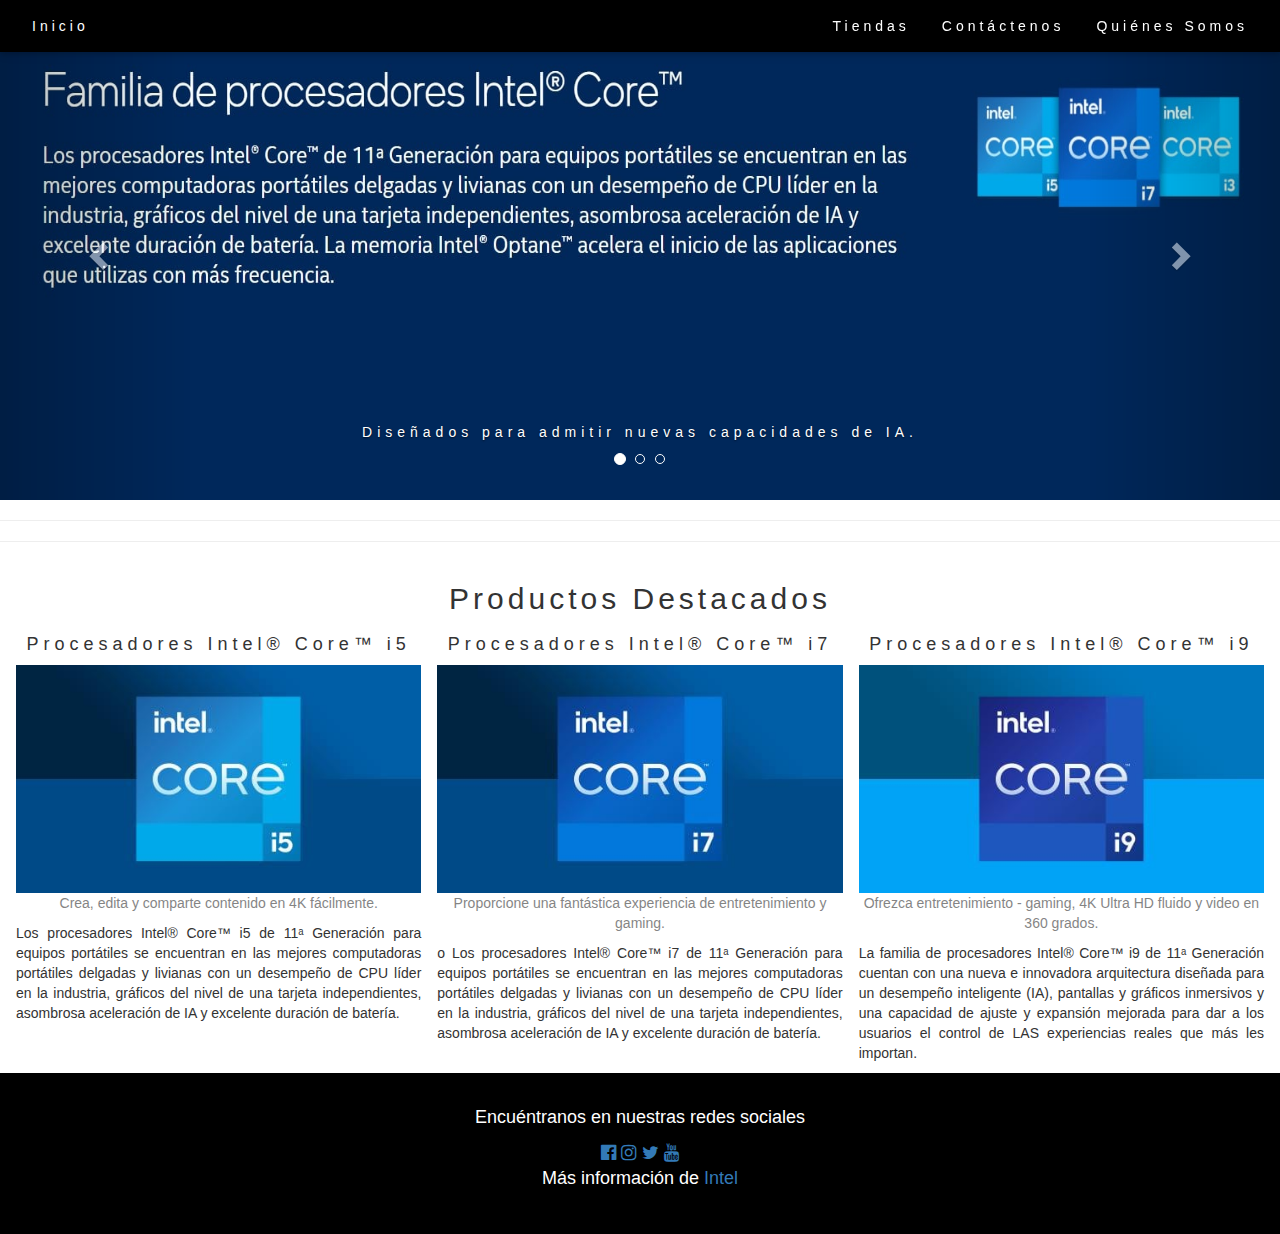
<file: index.html>
<!DOCTYPE html>
<!--
To change this license header, choose License Headers in Project Properties.
To change this template file, choose Tools | Templates
and open the template in the editor.
-->
<html>
    <head>
        <title>Inicio(Página Principal)</title>
        <meta charset="UTF-8">
        <meta name="viewport" content="width=device-width, initial-scale=1.0">
        <link rel="stylesheet" href="https://www.w3schools.com/w3css/4/w3.css">
        <link href="css/style.css" rel="stylesheet" type="text/css"/>
        <link rel="stylesheet" href="https://maxcdn.bootstrapcdn.com/bootstrap/3.4.1/css/bootstrap.min.css">
        <script src="https://ajax.googleapis.com/ajax/libs/jquery/3.5.1/jquery.min.js"></script>
        <script src="https://maxcdn.bootstrapcdn.com/bootstrap/3.4.1/js/bootstrap.min.js"></script>
        <link rel="stylesheet" href="https://cdnjs.cloudflare.com/ajax/libs/font-awesome/4.6.3/css/font-awesome.min.css">
    </head>
    <body>
        <!-- Crear una barra de navegación superior con W3.CSS -->
        <div class="w3-top" >
            <div class="w3-bar w3-black w3-padding w3-card" style="letter-spacing:4px;" >
                <!-- Hipervinculo de la barra de navegación izquierdo  -->
                <a href="index.html" class="w3-bar-item w3-button">Inicio</a>
                <!--  Hipervinculo de la barra de navegación derecho -->
                <div class="w3-right w3-hide-small" >
                    <a href="ubicacion.html" class="w3-bar-item w3-button">Tiendas</a>
                    <a href="contactenos.html" class="w3-bar-item w3-button">Contáctenos</a>
                    <a href="quienesSomos.html" class="w3-bar-item w3-button">Quiénes Somos</a>
                </div>
            </div>  
        </div>
        <!-- Usar el efecto Carrusel Con Bootstrap  -->
        <!-- Container Carrusel -->
        <div class="w3-display-container w3-content w3-wide" style="max-width:1600px;min-height:500px" id="home" >
            <!-- Carrusel -->
            <div id="myCarousel" class="carousel slide" data-ride="carousel" >
                <!-- Sección Carrusel -->
                <ol class="carousel-indicators" >
                    <li data-target="#myCarousel" data-slide-to="0" class="active"></li>
                    <li data-target="#myCarousel" data-slide-to="1"></li>
                    <li data-target="#myCarousel" data-slide-to="2"></li> 
                </ol>  

                <!-- Set Imágenes-->
                <div class="carousel-inner" >
                    <!-- 1er Banner -->
                    <div class="item active" >
                        <img src="img/b1.jpg" alt="banner_InterCore1" style="width:1600px;height:500px;" >
                        <div class="carousel-caption" >
                            <h5>Diseñados para admitir nuevas capacidades de IA.</h5>
                        </div>
                    </div>
                    <!-- 2do Banner -->
                    <div class="item" >
                        <img src="img/b2.jpg" alt="banner_InterCore1" style="width:1600px;height:500px;" >
                        <div class="carousel-caption" >
                            <h5>Trabaje a la velocidad de la creatividad con los procesadores Intel® Core™.</h5>
                        </div>
                    </div>
                    <!-- 3er Banner -->
                    <div class="item" >
                        <img src="img/b3.jpg" alt="banner_InterCore1" style="width:1600px;height:500px;" >
                        <div class="carousel-caption" >
                            <h5>Obtenga descargas más rápidas con 1024 QAM.</h5>
                        </div>
                    </div>
                </div>
                <!-- Controladores izquierdo - derecho -->
                <a class="left carousel-control" href="#myCarousel" data-slide="prev" >
                    <span class="glyphicon glyphicon-chevron-left"></span>
                    <span class="sr-only">Previous</span>  
                </a>
                <a class="right carousel-control" href="#myCarousel" data-slide="next">
                    <span class="glyphicon glyphicon-chevron-right"></span>
                    <span class="sr-only" ></span>
                </a>
            </div>
        </div>
        <hr><hr>
        <!-- Incorporar Galería de imágenes con una ventana modal -->
        <div class="w3-container w3-center" >
            <h2 class="w3-wide"> Productos Destacados</h2>
        </div>
        <!-- Asignar tres títulos tipo 4 a cada componente-->
        <div class="w3-row-padding w3-center">
            <!-- Contenedor imagen 1 -->
            <div class="w3-container w3-third">
                <h4>Procesadores Intel® Core™ i5</h4>
                <img src="img/i5.jpg" style="width:100%;cursor:zoom-in"
                     onclick="onClick(this)">
                <!-- 1er párrafo -->
                <p class="w3-opacity">
                    Crea, edita y comparte contenido en 4K fácilmente.
                </p>
                <!-- 2do párrafo -->
                <p class="w3-justify">
                    Los procesadores Intel® Core™ i5 de 11ᵃ Generación para equipos portátiles se encuentran en las
                    mejores computadoras portátiles delgadas y livianas con un desempeño de CPU líder en la
                    industria, gráficos del nivel de una tarjeta independientes, asombrosa aceleración de IA y excelente
                    duración de batería.
                </p>
            </div>
            <!-- Contenedor imagen 2 -->
            <div class="w3-container w3-third">
                <h4>Procesadores Intel® Core™ i7</h4>
                <img src="img/i7.jpg" style="width:100%;cursor:zoom-in"
                     onclick="onClick(this)">
                <!-- 1er párrafo -->
                <p class="w3-opacity">
                    Proporcione una fantástica experiencia de entretenimiento y gaming.
                </p>
                <!-- 2do párrafo -->
                <p class="w3-justify">
                    o Los procesadores Intel® Core™ i7 de 11ᵃ Generación para equipos portátiles se encuentran en las
                    mejores computadoras portátiles delgadas y livianas con un desempeño de CPU líder en la
                    industria, gráficos del nivel de una tarjeta independientes, asombrosa aceleración de IA y excelente
                    duración de batería.
                </p>
            </div>
            <!-- Contenedor imagen 3 -->
            <div class="w3-container w3-third">
                <h4>Procesadores Intel® Core™ i9</h4>
                <img src="img/i9.jpg" style="width:100%;cursor:zoom-in"
                     onclick="onClick(this)">
                <!-- 1er párrafo -->
                <p class="w3-opacity">
                    Ofrezca entretenimiento - gaming, 4K Ultra HD fluido y video en 360 grados.
                </p>
                <!-- 2do párrafo -->
                <p class="w3-justify">
                    La familia de procesadores Intel® Core™ i9 de 11ᵃ Generación cuentan con una nueva e innovadora
                    arquitectura diseñada para un desempeño inteligente (IA), pantallas y gráficos inmersivos y una
                    capacidad de ajuste y expansión mejorada para dar a los usuarios el control de LAS experiencias
                    reales que más les importan.
                </p>
            </div>
        </div>
        <!-- Definir ventana modal -->
        <div id="modal01" class="w3-modal" onclick="this.style.display = 'none'" >
            <span class="w3-button w3-hover-red w3-xlarge w3-display-topright">&times;</span>
            <div class="w3-modal-content w3-animate-zoom" >
                <img id="img01" style="width:100%"> 
            </div> 
        </div>
        <script src="js/js.js" type="text/javascript"></script>

        <!-- Footer -->
        <footer class="w3-container w3-padding-32 w3-black w3-center w3-large" >
            <p>Encuéntranos en nuestras redes sociales</p>
            <a href="https://www.facebook.com/Intel/" target="_blank" ><i class="fa fa-facebook-official w3-hover-opacity"></i></a>
            <a href="https://www.instagram.com/intel/?hl=es" target="_blank" ><i class="fa fa-instagram w3-hover-opacity"></i></a>
            <a href="https://twitter.com/intelnews?lang=es" target="_blank" ><i class="fa fa-twitter w3-hover-opacity"></i></a>
            <a href="https://www.youtube.com/user/channelintel" target="_blank" ><i class="fa fa-youtube w3-hover-opacity"></i></a>
            <p>Más información de <a href="https://www.intel.com/content/www/us/en/homepage.html" target="_blank">Intel</a></p>
        </footer>
    </body>
</html>
</file>
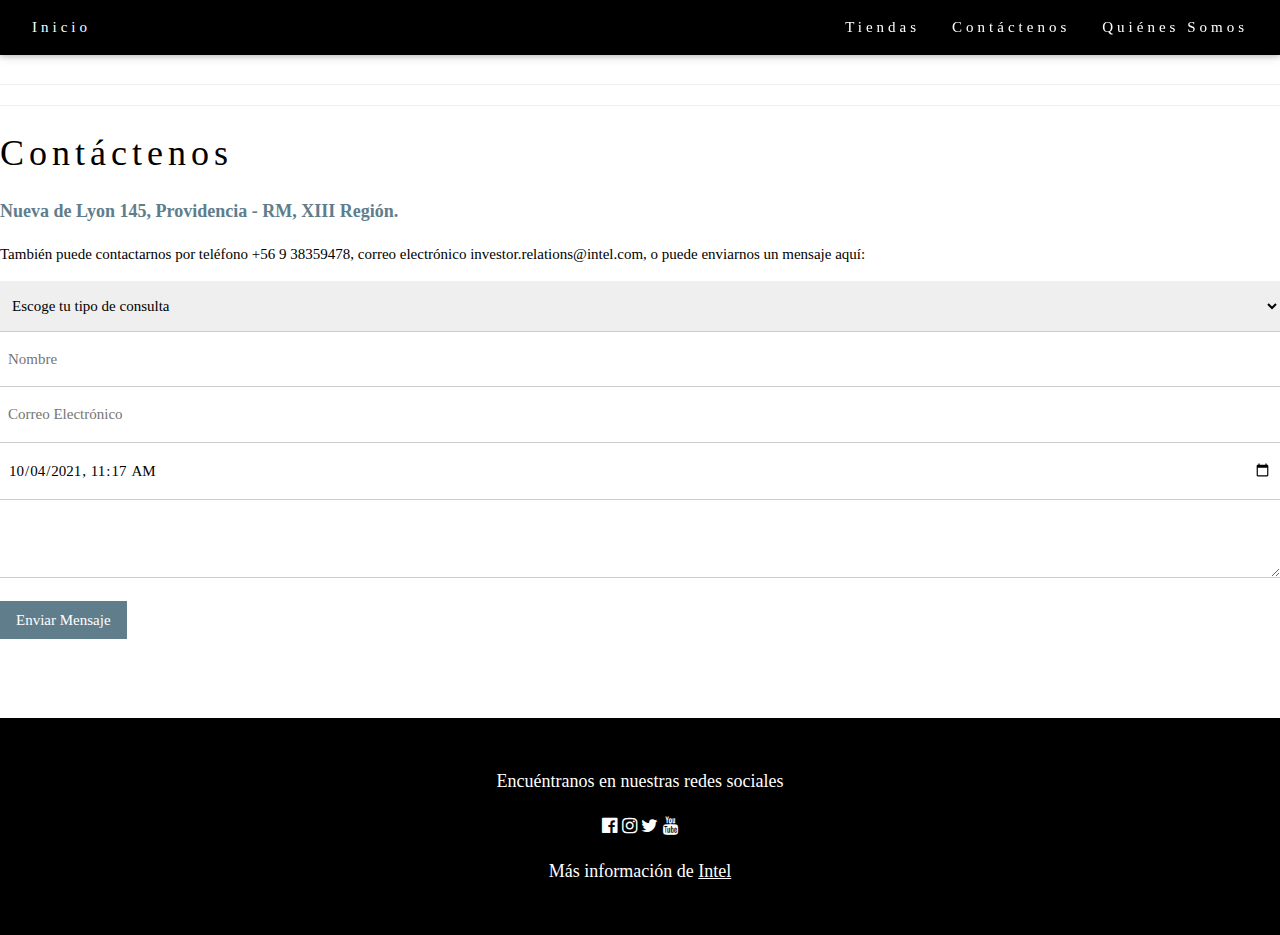
<file: contactenos.html>
<html>
    <head>
        <title>Contáctenos</title>
        <meta charset="UTF-8">
        <meta name="viewport" content="width=device-width, initial-scale=1.0">
        <link rel="stylesheet" href="https://www.w3schools.com/w3css/4/w3.css">
        <link href="css/style.css" rel="stylesheet" type="text/css"/>
                <link rel="stylesheet" href="https://cdnjs.cloudflare.com/ajax/libs/font-awesome/4.6.3/css/font-awesome.min.css">
    </head>
    <body>
        <!-- Crear una barra de navegación superior con W3.CSS -->
        <div class="w3-top" >
            <div class="w3-bar w3-black w3-padding w3-card" style="letter-spacing:4px;" >
                <!-- Hipervinculo de la barra de navegación izquierdo  -->
                <a href="index.html" class="w3-bar-item w3-button">Inicio</a>
                <!--  Hipervinculo de la barra de navegación derecho -->
                <div class="w3-right w3-hide-small" >
                    <a href="ubicacion.html" class="w3-bar-item w3-button">Tiendas</a>
                    <a href="contactenos.html" class="w3-bar-item w3-button">Contáctenos</a>
                    <a href="quienesSomos.html" class="w3-bar-item w3-button">Quiénes Somos</a>
                </div>
            </div>  
        </div>
        <!-- Contenedor -->
        <div class="w3-display-container w3-padding-64 w3-content" style="max-width:1300px;min-height:500px;" >
            <hr><hr>
            <!-- Título tipo 1 -->
            <h1>Contáctenos</h1>
            <!-- Párrafo en texto en negrita – con color a elección -->
            <p class="w3-text-blue-gray w3-large"><b>Nueva de Lyon 145, Providencia - RM, XIII Región.</b></p>
            <!-- 2do párrafo complementario -->
            <p>También puede contactarnos por teléfono +56 9 38359478, correo electrónico investor.relations@intel.com,
                o puede enviarnos un mensaje aquí:
            </p>
            <!-- Formulario -->
            <form action="index.html">
                <!-- Definir lista desplegable -->
                <select class="w3-input w3-padding-16">
                    <!-- Opciones de la lista -->
                    <option value="">Escoge tu tipo de consulta</option>
                    <option value="">Consulta General</option>
                    <option value="">Consulta sobre Producto</option>
                    <option value="">Reclamos</option>
                    <option value="">Sugerencias</option>
                </select>
                <!-- Campo de entrada para ingresar datos tipo - text -->
                <input class="w3-input w3-padding-16" type="text" placeholder="Nombre" required name="Name" >
                <!-- Campo de entrada para ingresar datos tipo - email -->
                <input class="w3-input w3-padding-16" type="email" placeholder="Correo Electrónico" required name="email">
                <!-- Campo de entrada para seleccionar datos tipo - datetime-local  -->
                <input class="w3-input w3-padding-16" type="datetime-local" placeholder="Fecha - Tiempo" required name="date"
                       value="2021-10-04T11:17">
                <!-- Insertar un área de texto -->
                <textarea
                    class="w3-input w3-padding-16" placeholder="Mensaje" required name ="Message" > 
                </textarea>
                <br>
                <!-- Definir un botón para enviar formulario -->
                <button
                    class="w3-button w3-blue-grey w3-section-blue-grey">Enviar Mensaje 
                </button>  
            </form>      
        </div>
        <!-- Footer -->
        <footer class="w3-container w3-padding-32 w3-black w3-center w3-large" >
            <p>Encuéntranos en nuestras redes sociales</p>
            <a href="https://www.facebook.com/Intel/" target="_blank" ><i class="fa fa-facebook-official w3-hover-opacity"></i></a>
            <a href="https://www.instagram.com/intel/?hl=es" target="_blank" ><i class="fa fa-instagram w3-hover-opacity"></i></a>
            <a href="https://twitter.com/intelnews?lang=es" target="_blank" ><i class="fa fa-twitter w3-hover-opacity"></i></a>
            <a href="https://www.youtube.com/user/channelintel" target="_blank" ><i class="fa fa-youtube w3-hover-opacity"></i></a>
            <p>Más información de <a href="https://www.intel.com/content/www/us/en/homepage.html" target="_blank">Intel</a></p>
        </footer>
    </body>
</html>
</file>
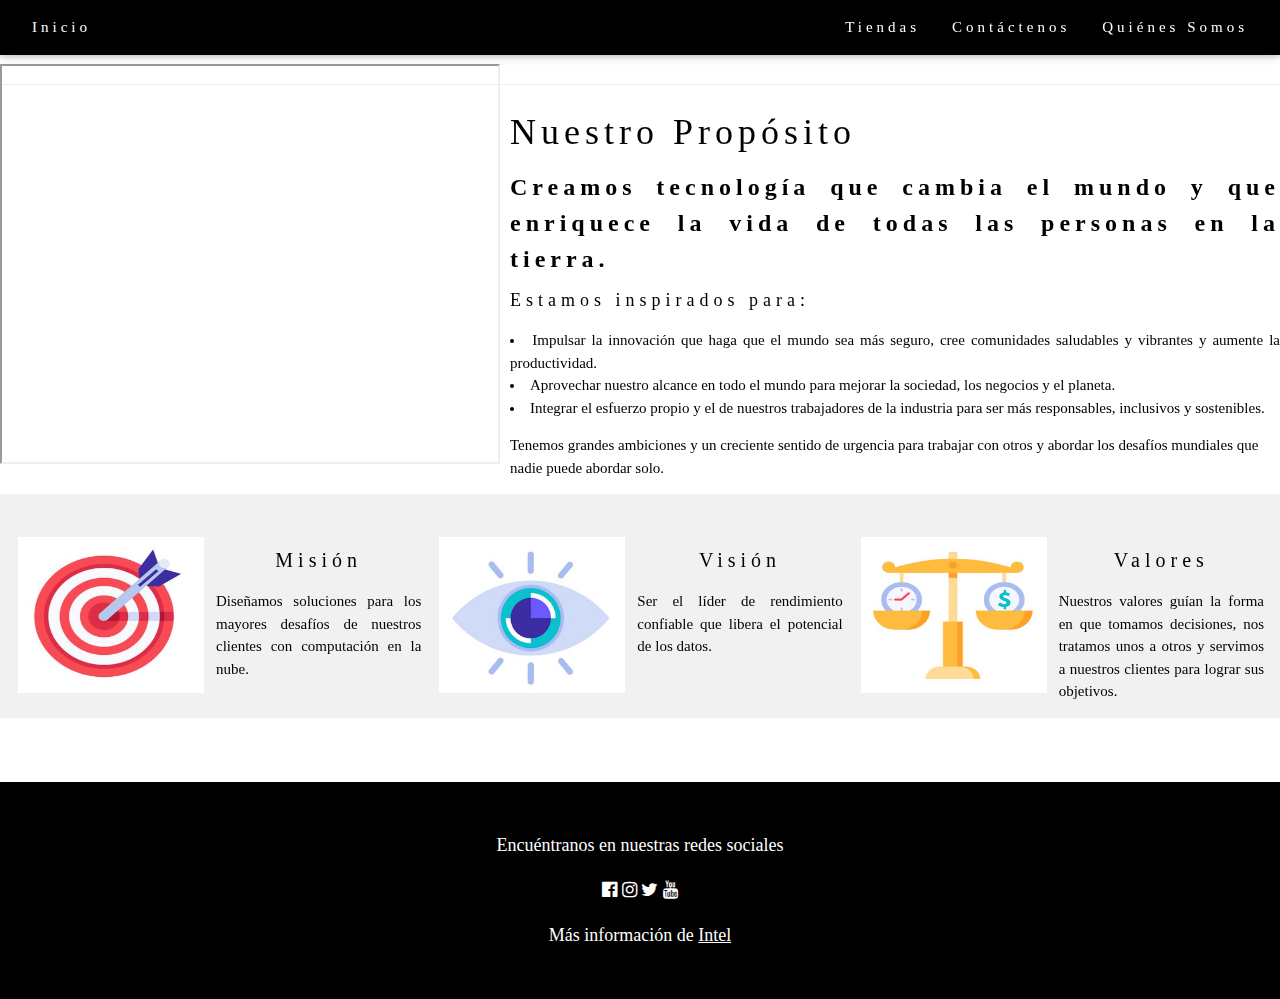
<file: quienesSomos.html>
<html>
    <head>
        <title>Quiénes Somos</title>
        <meta charset="UTF-8">
        <meta name="viewport" content="width=device-width, initial-scale=1.0">
        <link rel="stylesheet" href="https://www.w3schools.com/w3css/4/w3.css">
        <link href="css/style.css" rel="stylesheet" type="text/css"/>
        <link rel="stylesheet" href="https://cdnjs.cloudflare.com/ajax/libs/font-awesome/4.6.3/css/font-awesome.min.css">
    </head>
    <body>
        <!-- Crear una barra de navegación superior con W3.CSS -->
        <div class="w3-top" >
            <div class="w3-bar w3-black w3-padding w3-card" style="letter-spacing:4px;" >
                <!-- Hipervinculo de la barra de navegación izquierdo  -->
                <a href="index.html" class="w3-bar-item w3-button">Inicio</a>
                <!--  Hipervinculo de la barra de navegación derecho -->
                <div class="w3-right w3-hide-small" >
                    <a href="ubicacion.html" class="w3-bar-item w3-button">Tiendas</a>
                    <a href="contactenos.html" class="w3-bar-item w3-button">Contáctenos</a>
                    <a href="quienesSomos.html" class="w3-bar-item w3-button">Quiénes Somos</a>
                </div>
            </div>  
        </div>
        <!-- Contenedor -->
        <div class="w3-display-container w3-padding-64 w3-content" style="max-width:1300px;min-height:500px;" >
            <!-- <iframe> -->
            <iframe
                width="500" height="400"
                src="https://www.youtube.com/embed/d9SWNLZvA8g?autoplay=1&mute=1" 
                class="float-multimedia">
            </iframe>
            <hr>
            <h1>Nuestro Propósito</h1>
            <h3 class="w3-justify">
                <b>Creamos tecnología que cambia el mundo y que enriquece
                    la vida de todas las personas en la tierra.</b>
            </h3>
            <h5>Estamos inspirados para:</h5>
            <!-- Lista desordenada (Elementos Con Viñetas) -->
            <ul class="posicion-ul w3-justify ">
                <li>Impulsar la innovación que haga que el mundo sea más seguro, 
                    cree comunidades saludables y vibrantes y aumente la productividad.</li>
                <li>Aprovechar nuestro alcance en todo el mundo para mejorar la sociedad,
                    los negocios y el planeta.</li>
                <li>Integrar el esfuerzo propio y el de nuestros trabajadores de la industria
                    para ser más responsables, inclusivos y sostenibles.</li> 
            </ul>
            <p>Tenemos grandes ambiciones y un creciente sentido de urgencia para trabajar
                con otros y abordar los desafíos mundiales que nadie puede abordar solo.</p>
            <!-- Crear una sección y contenido autónomo de fotos con W3.CSS--> 
            <section class="w3-row-padding w3-center w3-light-gray" >
                <hr>
                <!-- Misión -->
                <article class="w3-third">
                    <img class="float-multimedia" src="img/m.png" alt="mision" 
                         style="width:190px;height:160px" >
                    <h4>Misión</h4>
                    <p class="w3-justify">
                        Diseñamos soluciones para los mayores desafíos de nuestros
                        clientes con computación en la nube. 
                    </p>
                </article>
                <!-- Visión -->
                <article class="w3-third">
                    <img class="float-multimedia" src="img/v.png" alt="vision" 
                         style="width:190px;height:160px" >
                    <h4>Visión</h4>
                    <p class="w3-justify">
                        Ser el líder de rendimiento confiable que libera el
                        potencial de los datos. 
                    </p>
                </article>
                <!-- Valores -->
                <article class="w3-third">
                    <img class="float-multimedia" src="img/v2.png" alt="valores" 
                         style="width:190px;height:160px" >
                    <h4>Valores</h4>
                    <p class="w3-justify">
                        Nuestros valores guían la forma en que tomamos decisiones,
                        nos tratamos unos a otros y servimos a nuestros clientes para
                        lograr sus objetivos.
                    </p>
                </article>
            </section>
        </div>
        <!-- Footer -->
        <footer class="w3-container w3-padding-32 w3-black w3-center w3-large" >
            <p>Encuéntranos en nuestras redes sociales</p>
            <a href="https://www.facebook.com/Intel/" target="_blank" ><i class="fa fa-facebook-official w3-hover-opacity"></i></a>
            <a href="https://www.instagram.com/intel/?hl=es" target="_blank" ><i class="fa fa-instagram w3-hover-opacity"></i></a>
            <a href="https://twitter.com/intelnews?lang=es" target="_blank" ><i class="fa fa-twitter w3-hover-opacity"></i></a>
            <a href="https://www.youtube.com/user/channelintel" target="_blank" ><i class="fa fa-youtube w3-hover-opacity"></i></a>
            <p>Más información de <a href="https://www.intel.com/content/www/us/en/homepage.html" target="_blank">Intel</a></p>
        </footer>
    </body>
</html>
</file>
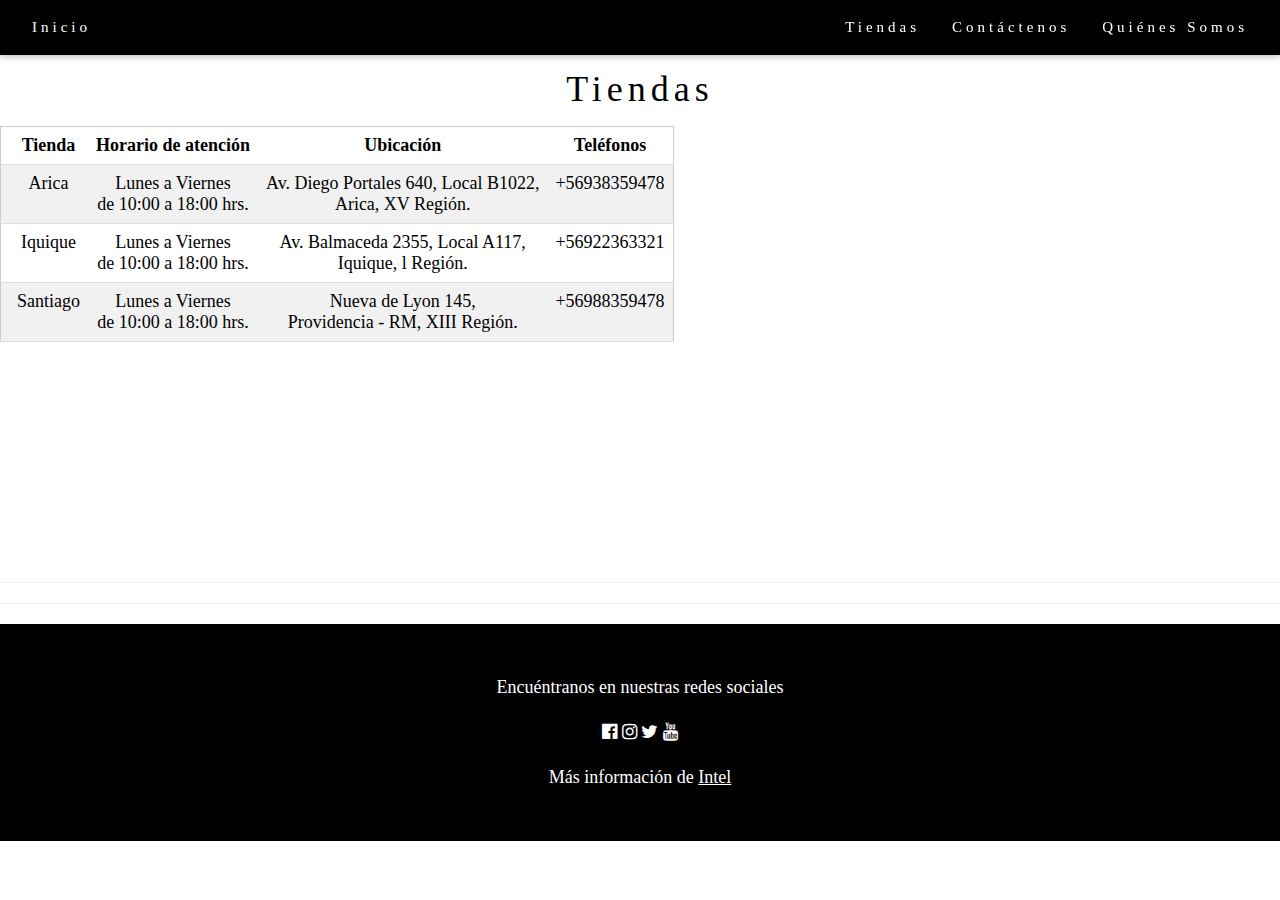
<file: ubicacion.html>
<html>
    <head>
        <title>Tiendas</title>
        <meta charset="UTF-8">
        <meta name="viewport" content="width=device-width, initial-scale=1.0">
        <link rel="stylesheet" href="https://www.w3schools.com/w3css/4/w3.css">
        <link href="css/style.css" rel="stylesheet" type="text/css"/>
        <link rel="stylesheet" href="https://cdnjs.cloudflare.com/ajax/libs/font-awesome/4.6.3/css/font-awesome.min.css">
    </head>
    <body>
        <!-- Crear una barra de navegación superior con W3.CSS -->
        <div class="w3-top" >
            <div class="w3-bar w3-black w3-padding w3-card" style="letter-spacing:4px;" >
                <!-- Hipervinculo de la barra de navegación izquierdo  -->
                <a href="index.html" class="w3-bar-item w3-button">Inicio</a>
                <!--  Hipervinculo de la barra de navegación derecho -->
                <div class="w3-right w3-hide-small" >
                    <a href="ubicacion.html" class="w3-bar-item w3-button">Tiendas</a>
                    <a href="contactenos.html" class="w3-bar-item w3-button">Contáctenos</a>
                    <a href="quienesSomos.html" class="w3-bar-item w3-button">Quiénes Somos</a>
                </div>
            </div>  
        </div>
        <hr><hr>
        <!-- Proporciona un contenedor de ancho completo con W3.CSS  -->
        <div class="w3-display-container w3-content" style="max-width:1300px;min-height:500px" >
            <h1 class="w3-center">Tiendas</h1>
            <div class="w3-left">
                <!-- Definir Tabla -->
                <table class="w3-table-all w3-large w3-center" >
                    <!-- Incorporar la fila de la tabla -->
                    <tr class="w3-gray-light" >
                        <!-- Establecer 4 celdas (columnas) de encabezado en la tabla. -->
                        <th class="w3-center">Tienda</th>
                        <th class="w3-center">Horario de atención</th>
                        <th class="w3-center">Ubicación</th>
                        <th class="w3-center">Teléfonos</th>     
                    </tr>
                    <!-- Fila n°2 -->
                    <tr>
                        <!-- Establecer 4 celdas (columnas) por cada fila en la tabla --> 
                        <td class="w3-center">Arica</td>
                        <td class="w3-center">Lunes a Viernes<br> de 10:00 a 18:00 hrs.</td>
                        <td class="w3-center">Av. Diego Portales 640, Local B1022,<br>Arica, XV Región.</td>
                        <td class="w3-center">+56938359478</td>
                    </tr>
                    <!-- Fila n°3 -->
                    <tr>
                        <!-- Establecer 4 celdas (columnas) por cada fila en la tabla. -->
                        <td class="w3-center">Iquique</td>
                        <td class="w3-center">Lunes a Viernes<br> de 10:00 a 18:00 hrs.</td>
                        <td class="w3-center">Av. Balmaceda 2355, Local A117,<br>Iquique, l Región.</td>
                        <td class="w3-center">+56922363321</td>
                    </tr>
                    <!-- Fila n°4 -->
                    <tr>
                        <td class="w3-center">Santiago</td>
                        <td class="w3-center">Lunes a Viernes<br> de 10:00 a 18:00 hrs.</td>
                        <td class="w3-center">Nueva de Lyon 145,<br>Providencia - RM, XIII Región.</td>
                        <td class="w3-center">+56988359478</td>
                    </tr>
                </table>
            </div>
            <!-- Utilizar un marco en línea para insertar un mapa (Google Maps) -->
            <div class="w3-right">
                <iframe 
                    src="https://www.google.com/maps/embed?pb=!1m18!1m12!1m3!1d3330.1069139942992!2d-70.61305248495289!3d-33.42045688078248!2m3!1f0!2f0!3f0!3m2!1i1024!2i768!4f13.1!3m3!1m2!1s0x9662cf67cc9b1ebd%3A0xf6d8227f6b28a5a2!2sIntel%20Office!5e0!3m2!1ses!2scl!4v1632761419974!5m2!1ses!2scl" width="600" height="450" style="border:0;" allowfullscreen="" loading="lazy">      
                </iframe>   
            </div>
        </div>
        <hr><hr>
        <!-- Footer -->
        <footer class="w3-container w3-padding-32 w3-black w3-center w3-large" >
            <p>Encuéntranos en nuestras redes sociales</p>
            <a href="https://www.facebook.com/Intel/" target="_blank" ><i class="fa fa-facebook-official w3-hover-opacity"></i></a>
            <a href="https://www.instagram.com/intel/?hl=es" target="_blank" ><i class="fa fa-instagram w3-hover-opacity"></i></a>
            <a href="https://twitter.com/intelnews?lang=es" target="_blank" ><i class="fa fa-twitter w3-hover-opacity"></i></a>
            <a href="https://www.youtube.com/user/channelintel" target="_blank" ><i class="fa fa-youtube w3-hover-opacity"></i></a>
            <p>Más información de <a href="https://www.intel.com/content/www/us/en/homepage.html" target="_blank">Intel</a></p>
        </footer>
    </body>
</html>
</file>
<file: css/style.css>
body {
    font-family: "Times New Roman", Georgia, Serif;    
}

h1,
h2,
h3,
h4,
h5,
h6{
    font-family: "Playfair Display";
    letter-spacing: 5px;
}

.float-multimedia{
    float: left;
    margin-right: 10px;
    margin-bottom: 5px;
    padding: 2px;
}

.posicion-ul{
    list-style-position: inside;
}
</file>
